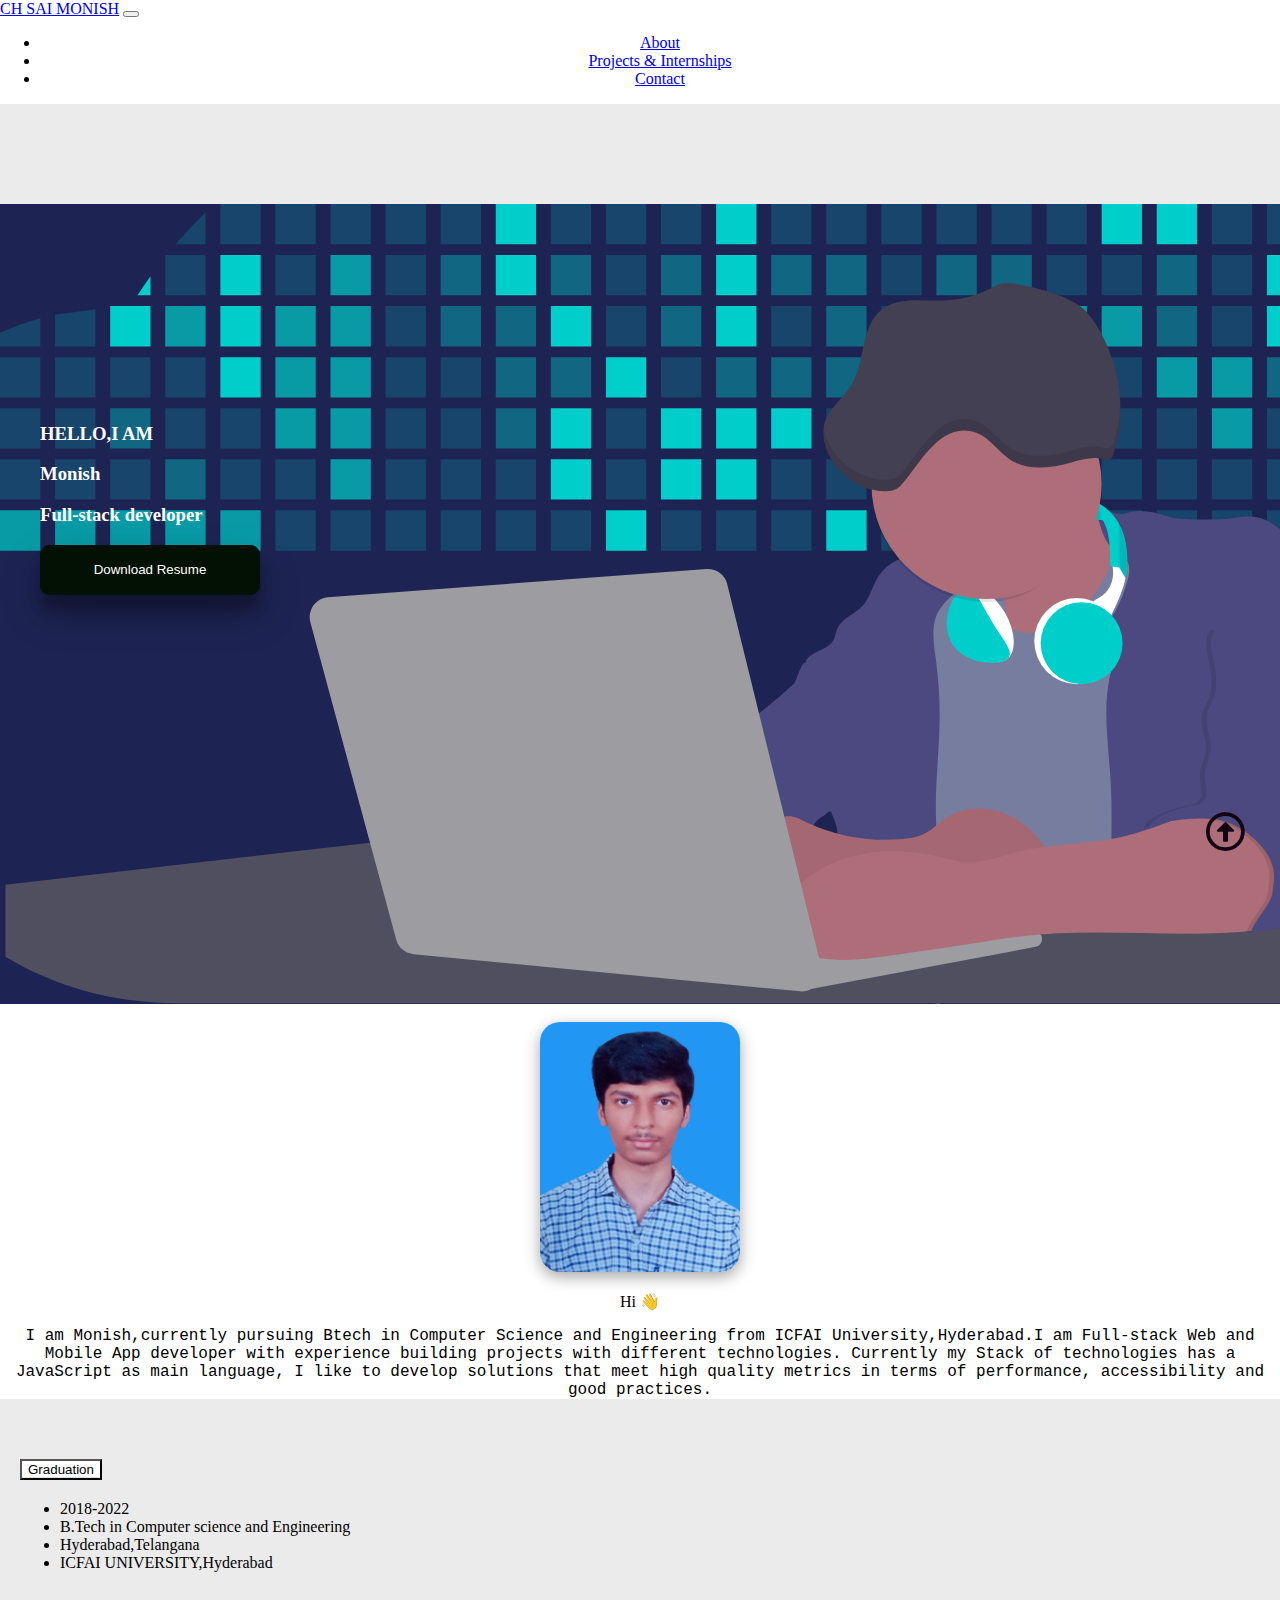
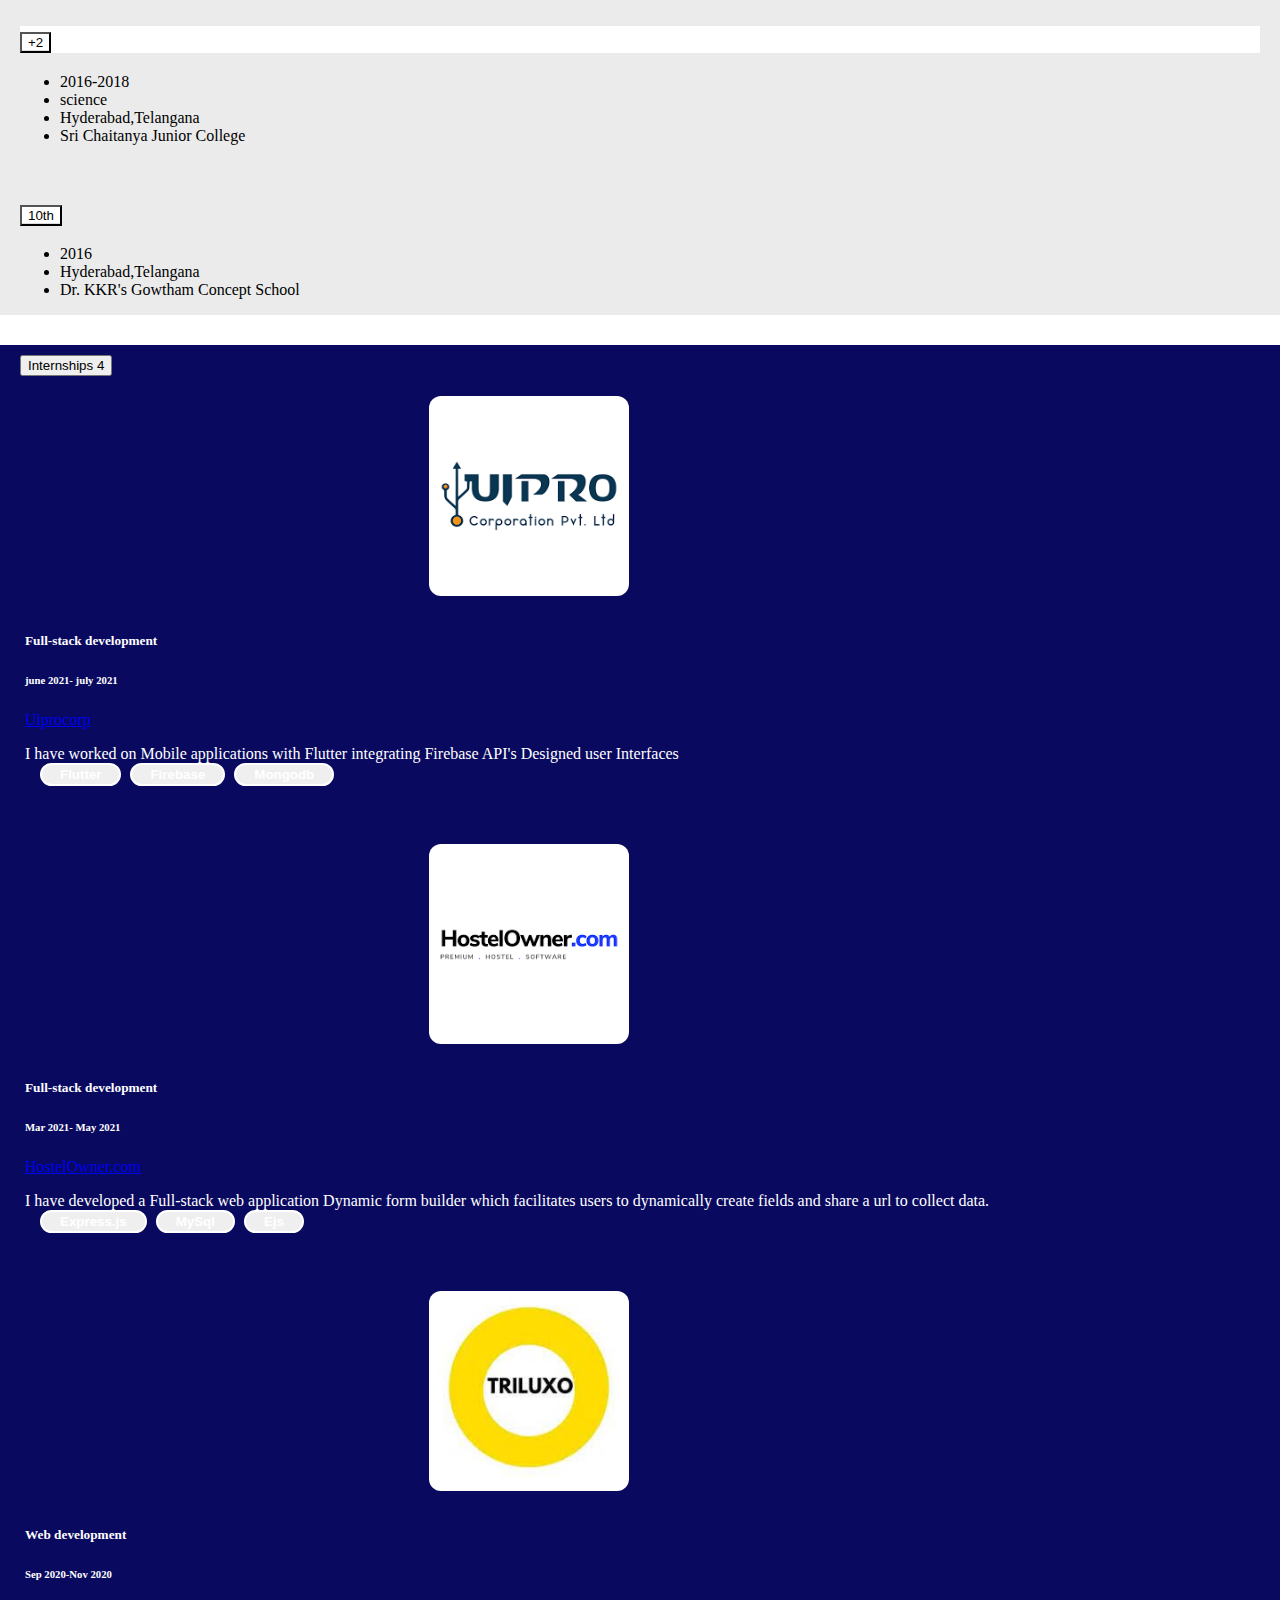
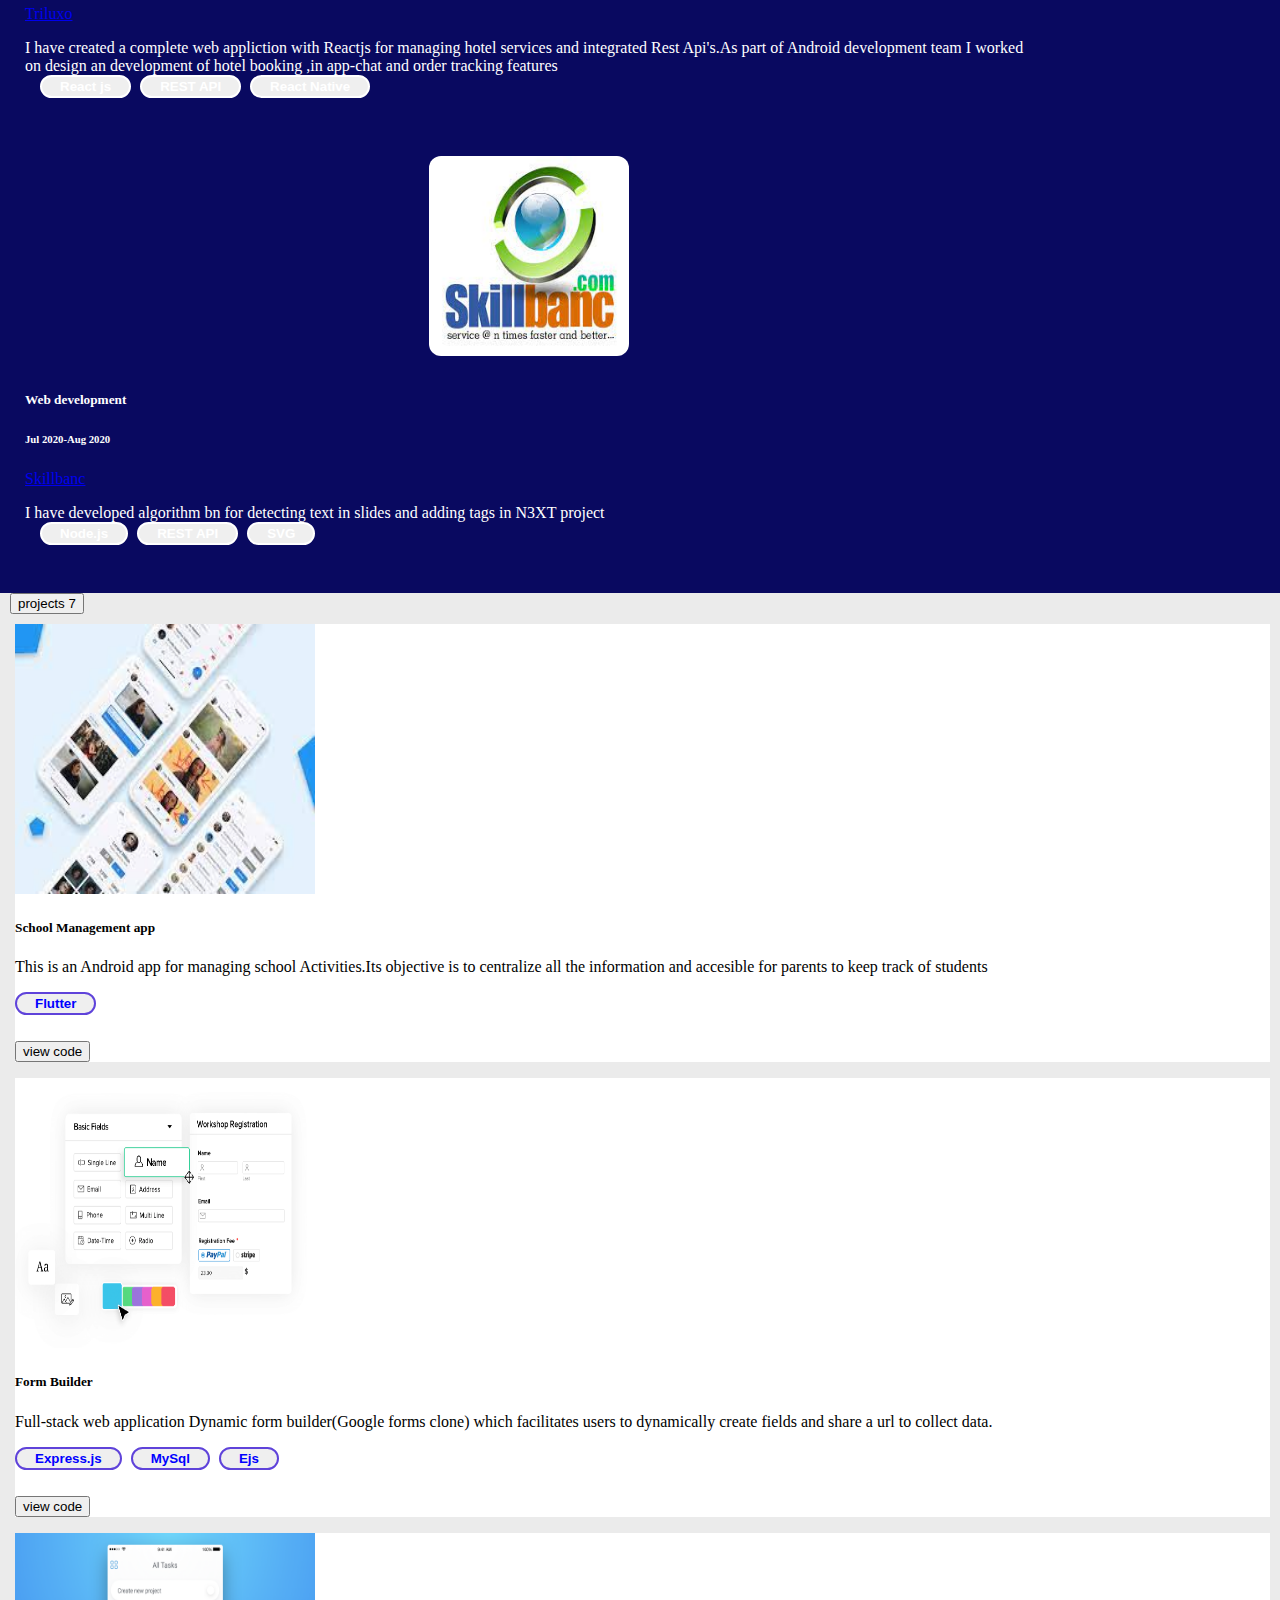
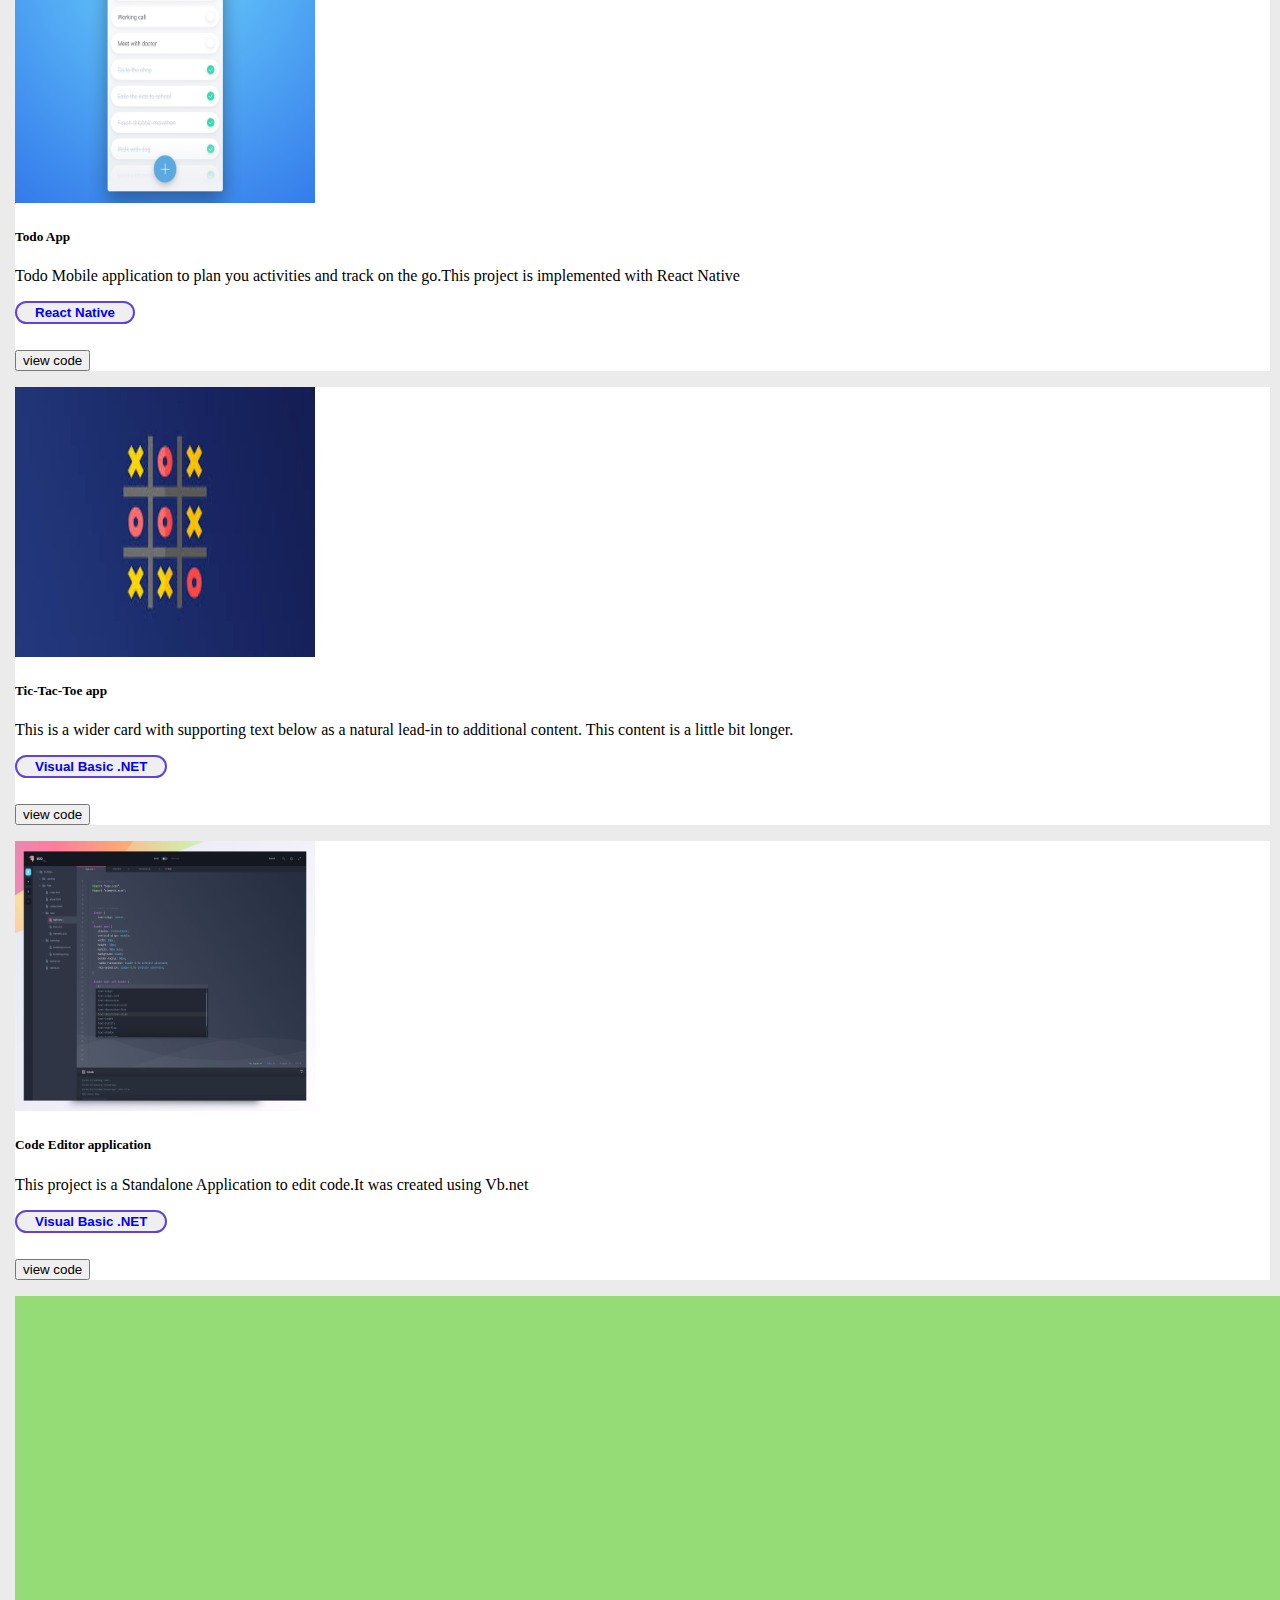
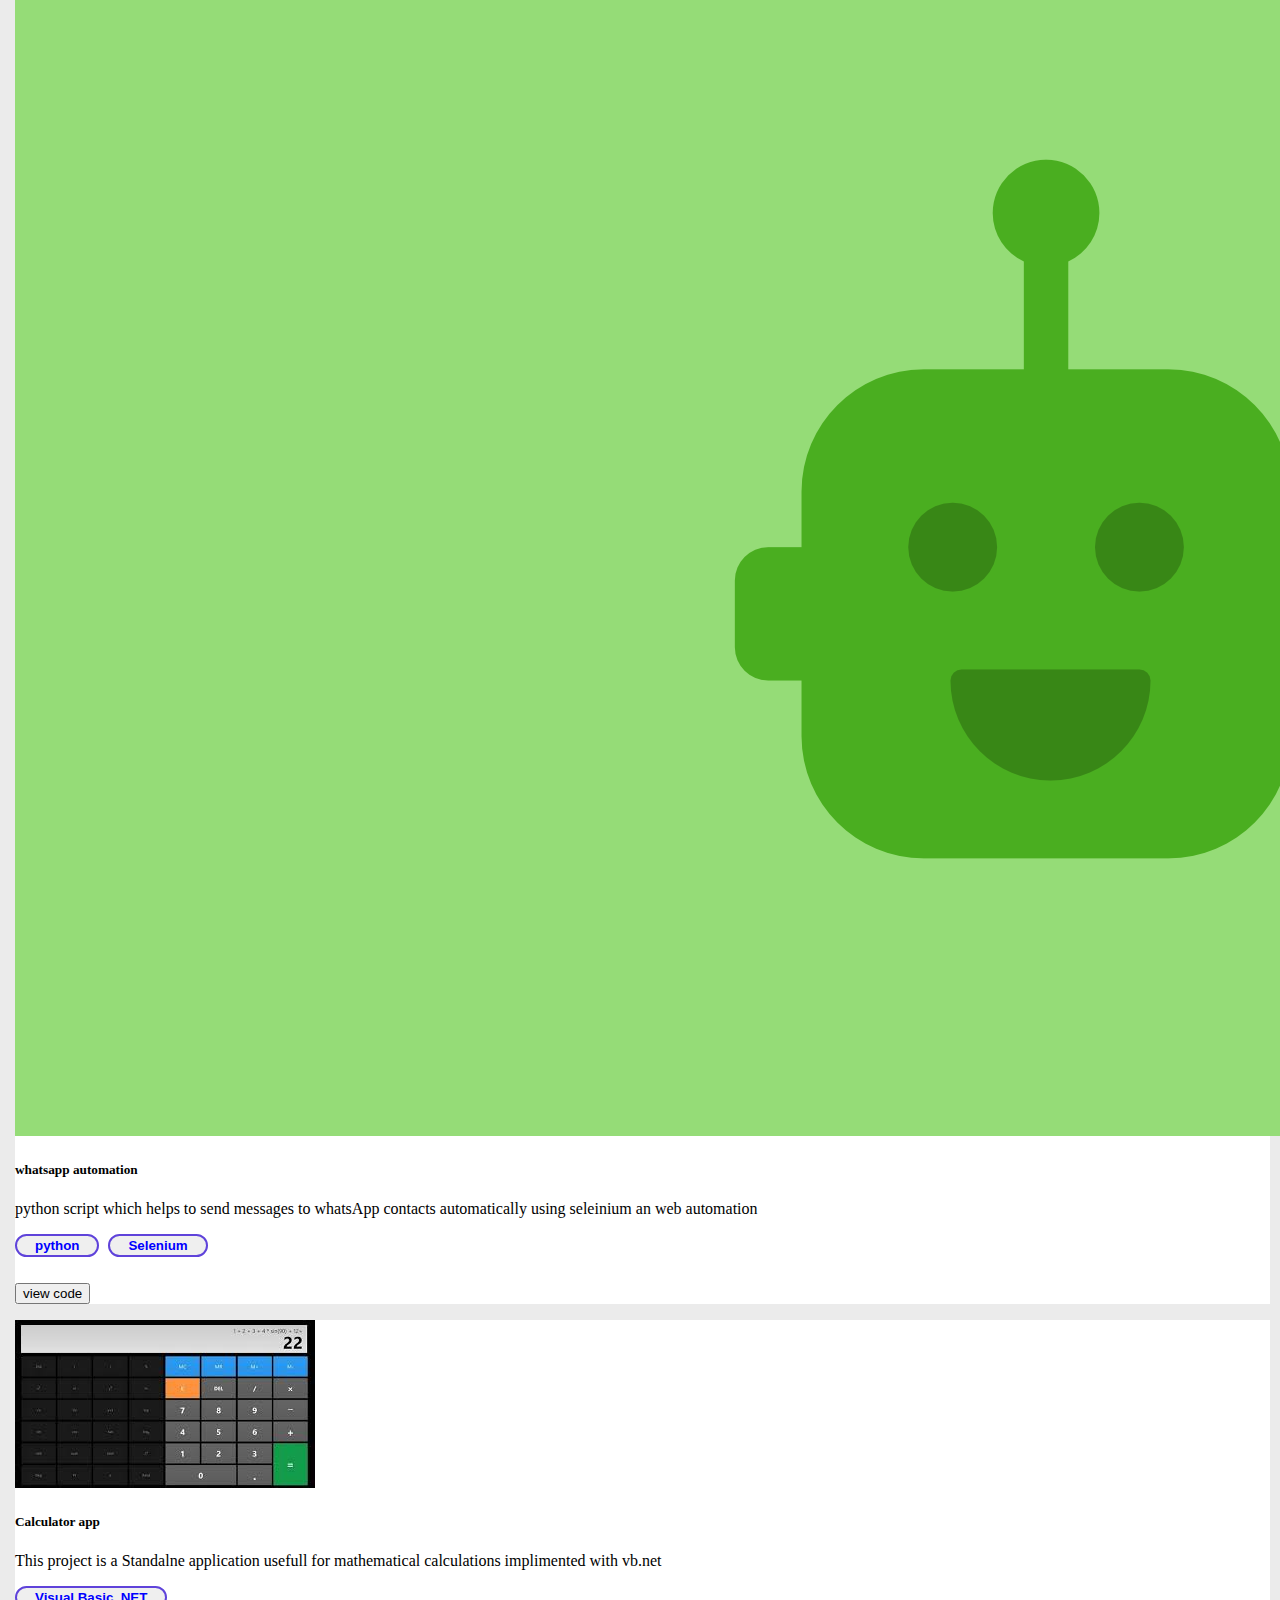
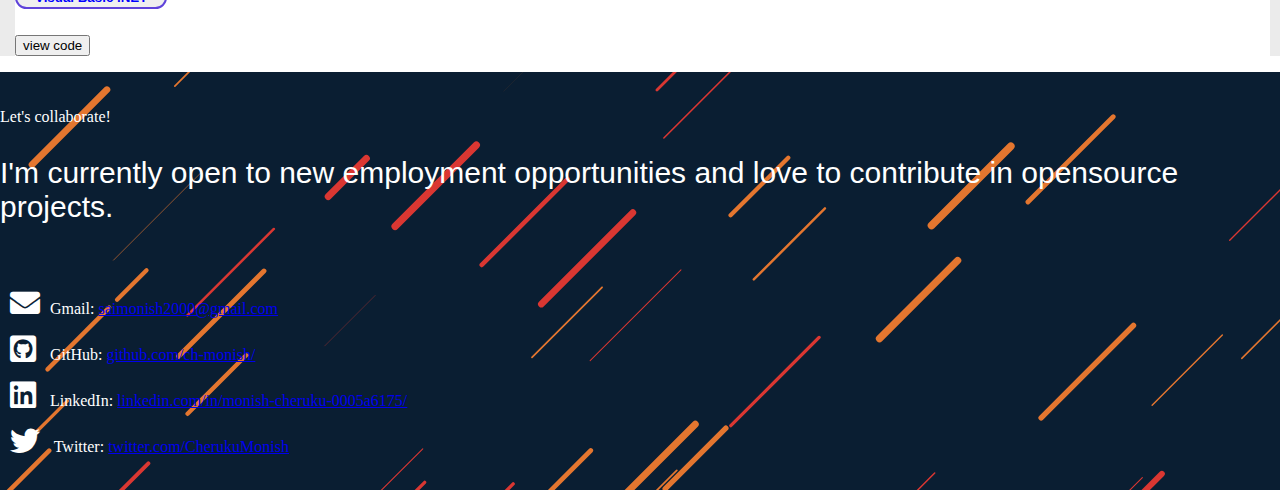
<file: index.html>
<!doctype html>
<html lang="en">
  <head>
    <!-- Required meta tags -->
    <meta charset="utf-8">
    <meta name="viewport" content="width=device-width, initial-scale=1, shrink-to-fit=no">
    <!-- Bootstrap CSS -->
    <!-- <link rel="stylesheet" href="https://cdn.jsdelivr.net/npm/bootstrap@4.6.0/dist/css/bootstrap.min.css"
      integrity="sha384-B0vP5xmATw1+K9KRQjQERJvTumQW0nPEzvF6L/Z6nronJ3oUOFUFpCjEUQouq2+l" crossorigin="anonymous"> -->
    <link href="https://cdn.jsdelivr.net/npm/bootstrap@5.0.2/dist/css/bootstrap.min.css" rel="stylesheet" integrity="sha384-EVSTQN3/azprG1Anm3QDgpJLIm9Nao0Yz1ztcQTwFspd3yD65VohhpuuCOmLASjC" crossorigin="anonymous">
    <link rel="stylesheet" href="https://cdnjs.cloudflare.com/ajax/libs/font-awesome/4.7.0/css/font-awesome.min.css">
    <link rel="stylesheet" href="https://pro.fontawesome.com/releases/v5.10.0/css/all.css">
    <link rel="stylesheet" href="style.css">
    <script src="https://code.jquery.com/jquery-3.3.1.slim.min.js"></script>
    <title>Monish's portfolio</title>
  </head>
  <body>
    <script src="https://code.jquery.com/jquery-3.5.1.slim.min.js"
      integrity="sha384-DfXdz2htPH0lsSSs5nCTpuj/zy4C+OGpamoFVy38MVBnE+IbbVYUew+OrCXaRkfj"
      crossorigin="anonymous"></script>
    <!-- <script src="https://cdn.jsdelivr.net/npm/bootstrap@4.6.0/dist/js/bootstrap.bundle.min.js"
      integrity="sha384-Piv4xVNRyMGpqkS2by6br4gNJ7DXjqk09RmUpJ8jgGtD7zP9yug3goQfGII0yAns"
      crossorigin="anonymous"></script> -->
    <script src="https://cdn.jsdelivr.net/npm/bootstrap@5.0.2/dist/js/bootstrap.bundle.min.js" integrity="sha384-MrcW6ZMFYlzcLA8Nl+NtUVF0sA7MsXsP1UyJoMp4YLEuNSfAP+JcXn/tWtIaxVXM" crossorigin="anonymous"></script>
    <!-- <nav class="navbar navbar-expand-lg navbar-dark  fixed-top navigationbarstyle"> -->
    <nav class="navbar navbar-expand-lg navbar-dark bg-dark fixed-top">
      <!-- <nav class="navba-nav ml navbar-light bg-light"> -->
      <!-- <a class="navbar-brand" href="#">Navbar</a> -->
      <div class="avatarcontainer">
        <!-- <img src="./assets/monishimage.jpg" alt="Avatar" class="avatar"> -->
        <!-- <img src=".." alt="" class="avatar"> -->
      </div>
      <a class="navbar-brand" href="#">CH SAI MONISH</a>
      <button class="navbar-toggler sm -2" type="button" data-bs-toggle="collapse" data-bs-target="#navbarNav"
        aria-controls="navbarNav" aria-expanded="false" aria-label="Toggle navigation">
      <span class="navbar-toggler-icon"></span>
      </button>
      <div class="collapse navbar-collapse" id="navbarNav">
        <ul class="navbar-nav ms-auto mb-2 mb-lg-0">
          <li class="nav-item">
            <a class="nav-link" href="#about">About</a>
          </li>
          <li class="nav-item">
            <a class="nav-link" href="#projects">Projects & Internships</a>
          </li>
          <li class="nav-item">
            <a class="nav-link" href="#contact">Contact</a>
          </li>
        </ul>
      </div>
    </nav>
    <section class="section1" id="about">
      <div class="about">
        <div class="row-12" style="position: relative;">
          <div class="col bannar" style="position: relative;">
            <!-- <div > -->
            <!-- style="background-image: url('./assets/homeimage.jpeg');background-repeat: no-repeat;height: 400px; background-size: 100% 100%;"
              > -->
            <div class="row-4" style="padding-left: 40px;">
              <h3>
                HELLO,I AM
              </h3>
              <h3 class="row">
                Monish
              </h3>
              <h3 class="row" >
                Full-stack developer
              </h3>
              <!-- <button type="button" class="btn btn-outline-dark">Ddownload Resume</button> -->
              <a href="./assets/MonishResume2021.pdf" style="text-decoration: none;color:white" download="./assets/MonishResume2021.pdf"><button class="glow-on-hover" type="button" >Download Resume</a></button>
            </div>
          </div>
          <!-- <div class="custom-shape-divider-bottom-1630509461">
            <svg data-name="Layer 1" xmlns="http://www.w3.org/2000/svg" viewBox="0 0 1200 120" preserveAspectRatio="none">
                <path d="M649.97 0L550.03 0 599.91 54.12 649.97 0z" class="shape-fill"></path>
            </svg>
            </div> -->
          <div class="row-12" style=
            "text-align: center;background-color:rgb(255, 255, 255);">
            <div class="" style="">
              <br>
              <div class="row g-0">
                <div class="imagewrapper col-md-4" style="">
                  <img src="./assets/monishimage.jpeg" width="200px" height="250px"
                    style="border-radius:20px; position:relative;
                    box-shadow: rgba(0, 0, 0, 0.35) 0px 5px 15px;
                    "
                    ></img>
                </div>
                <div class="col-md-8">
                  <div class="card-body">
                    <p class="text-muted">Hi 👋</p>
                    <p class="card-text text-muted herotitle" style='font-family: "Lucida Console", "Courier New", monospace;'>  I am Monish,currently pursuing Btech in Computer Science and Engineering
                      from ICFAI University,Hyderabad.I am Full-stack Web and Mobile App developer with experience building projects with different technologies.
                      Currently my Stack of technologies has a JavaScript as main language, 
                      I like to develop solutions that meet high quality metrics in terms of performance,
                      accessibility and good practices.
                    </p>
                  </div>
                  <!-- <div class="col-md-2"></div> -->
                </div>
              </div>
            </div>
          </div>
          <br>
          <div class="col" style="padding-left: 20px;padding-right: 20px;">
            <div class="accordion accordion-flush" id="accordionExample">
              <div class="accordion-item" >
                <h2 class="accordion-header"  id="panelsStayOpen-headingOne">
                  <button class="accordion-button" type="button" data-bs-toggle="collapse" data-bs-target="#panelsStayOpen-collapseOne" aria-expanded="false" aria-controls="panelsStayOpen-collapseOne">
                  Graduation
                  </button>
                </h2>
                <div id="panelsStayOpen-collapseOne" class="accordion-collapse collapse show" aria-labelledby="panelsStayOpen-headingOne">
                  <div class="accordion-body">
                    <ul>
                      <li>2018-2022</li>
                      <li>B.Tech in Computer science and Engineering</li>
                      <li>Hyderabad,Telangana</li>
                      <li>ICFAI UNIVERSITY,Hyderabad</li>
                    </ul>
                  </div>
                </div>
              </div>
              <br>
              <div class="accordion-item">
                <h2 class="accordion-header" style=" background-color: white;" id="panelsStayOpen-headingtwo">
                  <button class="accordion-button" type="button" data-bs-toggle="collapse" data-bs-target="#panelsStayOpen-collapsetwo" aria-expanded="true" aria-controls="panelsStayOpen-collapsetwo">
                  +2
                  </button>
                </h2>
                <div id="panelsStayOpen-collapsetwo" class="accordion-collapse collapse show" aria-labelledby="panelsStayOpen-headingtwo">
                  <div class="accordion-body">
                    <ul>
                      <li>2016-2018</li>
                      <li>science</li>
                      <li>Hyderabad,Telangana</li>
                      <li>Sri Chaitanya Junior College</li>
                    </ul>
                  </div>
                </div>
              </div>
              <br>
              <div class="accordion-item">
                <h2 class="accordion-header" id="panelsStayOpen-headingthree">
                  <button class="accordion-button" type="button" data-bs-toggle="collapse" data-bs-target="#panelsStayOpen-collapsethree" aria-expanded="true" aria-controls="panelsStayOpen-collapsethree">
                  10th
                  </button>
                </h2>
                <div id="panelsStayOpen-collapsethree" class="accordion-collapse collapse show" aria-labelledby="panelsStayOpen-headingthree">
                  <div class="accordion-body">
                    <ul>
                      <li>2016</li>
                      <li>Hyderabad,Telangana</li>
                      <li>Dr. KKR's Gowtham Concept School</li>
                    </ul>
                  </div>
                </div>
              </div>
            </div>
          </div>
        </div>
      </div>
    </section>
    <section class="section2" id="projects">
      <div class="projects projectsbackground">
        <div class="row row-cols-1 row-cols-md-2 projectsbackground"></div>
        <button type="button" class="btn btn-primary" style="margin-left: 10px">
        Internships <span class="badge badge-light">4</span>
        </button>
        <br>
        <div class="cord " style="max-width: 80%;">
          <div class="row g-0">
            <div class="imagewrapper col-md-4">
              <img src="./assets/company_uipro.png" class="w-60 h-60 rounded-start companylogo" style="padding-top: 10px;padding-left: 10px;padding-bottom: 10px;padding-right: 10px;" alt="...">
            </div>
            <div class="col-md-8">
              <div class="card-body">
                <h5 class="card-title">Full-stack development</h5>
                <h6>june 2021- july 2021</h6>
                <p class="card-text text-muted"><a href="https://uiprocorp.com/" target="_blank">Uiprocorp</a></p>
                <label class="card-text">I have worked  on Mobile applications  with Flutter integrating Firebase API's Designed user Interfaces </label>
                <br>
              </div>
              <div class="row"style="">
                <!-- <div class="col"style=""> -->
                <div class="col" style=" margin-left:15px;">
                  <button type="button" class="btn btn-outline-primary disabled btn-sm tag" style="color:white"><strong>Flutter</strong></button>
                  <button type="button" class="btn btn-outline-primary disabled btn-sm tag" style="color:white"><strong>Firebase</strong></button>
                  <button type="button" class="btn btn-outline-primary disabled btn-sm tag" style="color:white"><strong>Mongodb  </strong></button>
                </div>
              </div>
              <!-- <div class="col-md-2"></div> -->
            </div>
          </div>
        </div>
        <br>
        <div class="cord " style="max-width: 80%;">
          <div class="row g-0">
            <div class="imagewrapper col-md-4">
              <img src="./assets/company_hostelowner.jpg" class="w-60 h-60 rounded-start companylogo" style="padding-top: 10px;padding-left: 10px;padding-bottom: 10px;padding-right: 10px;" alt="...">
            </div>
            <div class="col-md-8">
              <div class="card-body">
                <h5 class="card-title">Full-stack development</h5>
                <h6>Mar 2021- May 2021</h6>
                <p class="card-text text-muted"><a href="https://www.hostelowner.com/" target="_blank">HostelOwner.com</a></p>
                <label class="card-text">I have developed a Full-stack web application Dynamic form builder which facilitates users to dynamically create fields and share a url to collect data. </label>
                <br>
              </div>
              <div class="row"style="">
                <!-- <div class="col"style=""> -->
                <div class="col" style=" margin-left:15px;">
                  <button type="button" class="btn btn-outline-primary disabled btn-sm tag" style="color:white"><strong>Express.js</strong></button>
                  <button type="button" class="btn btn-outline-primary disabled btn-sm tag" style="color:white"><strong>MySql</strong></button>
                  <button type="button" class="btn btn-outline-primary disabled btn-sm tag" style="color:white"><strong>Ejs   </strong></button>
                </div>
              </div>
              <!-- <div class="col-md-2"></div> -->
            </div>
          </div>
        </div>
        <br>
        <div class="cord " style="max-width: 80%;">
          <div class="row g-0">
            <div class="imagewrapper col-md-4">
              <img src="./assets/company_triluxo.jpeg" class="w-60 h-60 rounded-start companylogo" style="padding-top: 10px;padding-left: 10px;padding-bottom: 10px;padding-right: 10px;" alt="...">
            </div>
            <div class="col-md-8">
              <div class="card-body">
                <h5 class="card-title">Web development</h5>
                <h6>Sep 2020-Nov 2020</h6>
                <p class="card-text text-muted"><a href="https://apkdownload.com/Triluxo/com.triluxo.html" target="_blank">Triluxo</a></p>
                <label class="card-text">I have created a complete web appliction with Reactjs for managing hotel services and integrated Rest Api's.As part of Android development team I worked on design an development of hotel booking ,in app-chat and order tracking features </label>
              </div>
              <!-- <div class="col-md-2"></div> -->
              <div class="row"style="">
                <!-- <div class="col"style=""> -->
                <div class="col" style=" margin-left:15px;">
                  <button type="button" class="btn btn-outline-primary disabled btn-sm tag" style="color:white"><strong>React js</strong></button>
                  <button type="button" class="btn btn-outline-primary disabled btn-sm tag" style="color:white"><strong>REST API</strong></button>
                  <button type="button" class="btn btn-outline-primary disabled btn-sm tag" style="color:white"><strong>React Native</strong></button>
                </div>
              </div>
            </div>
          </div>
        </div>
        <br>
        <div class="cord " style="max-width: 80%;">
          <div class="row g-0">
            <div class="imagewrapper col-md-4">
              <img src="./assets/company_skillbanc.jpeg" class="w-60 h-60 rounded-start companylogo" style="padding-top: 10px;padding-left: 10px;padding-bottom: 10px;padding-right: 10px;" alt="...">
            </div>
            <div class="col-md-8">
              <div class="card-body">
                <h5 class="card-title">Web development</h5>
                <h6>Jul 2020-Aug 2020</h6>
                <p class="card-text text-muted"><a href="https://skillbanc.com/Home" target="_blank">Skillbanc</a></p>
                <label class="card-text">I have developed algorithm bn for detecting text in slides and adding tags in N3XT project </label>
              </div>
              <!-- <div class="col-md-2"></div> -->
              <div class="row"style="">
                <!-- <div class="col"style=""> -->
                <div class="col" style=" margin-left:15px;">
                  <button type="button" class="btn btn-outline-primary disabled btn-sm tag" style="color:white"><strong>Node.js</strong></button>
                  <button type="button" class="btn btn-outline-primary disabled btn-sm tag" style="color:white"><strong>REST API</strong></button>                     
                  <button type="button" class="btn btn-outline-primary disabled btn-sm tag" style="color:white"><strong>SVG</strong></button>
                </div>
              </div>
              <br>
            </div>
          </div>
        </div>
    </section>
    <section class="section4" style="background-color: rgb(235, 235, 235);" id="internships">
    <button type="button" class="btn btn-primary" style="margin-left: 10px;">
    projects <span class="badge badge-light">7</span>
    </button>
    <br>
    <div class="card-group row row-cols-1 row-cols-sm-2 row-cols-md-4 ">
    <div class="col-md-4 col-lg-4 projectcard">
    <div class="card">
    <img src="./assets/projects_flutterapp.jpeg" class="card-img-top"width="300px" height="270px"   alt="...">
    <div class="card-body">
    <h5 class="card-title">School Management app</h5>
    <p class="card-text">This is an Android app for managing school Activities.Its objective is to centralize all the information and accesible for parents to keep track of students</p>
    <div class="col" style="">
    <button type="button" class="btn btn-outline-primary disabled btn-sm projecttag" style="color:blue"><strong>Flutter</strong></button>
    </div>
    <p class="card-text"><small class="text-muted"><button class="btn btn-primary" onclick="window.open('https://github.com/ch-monish/schoolapp')">view code</button></small></p>
    </div>
    </div>
    </div>
    <div class="col-md-4 col-lg-4 projectcard">
    <div class="card">
    <img src="./assets/projects_formbuilder.png" class="card-img-top"width="300px" height="270px"  alt="...">
    <div class="card-body">
    <h5 class="card-title">Form Builder</h5>
    <p class="card-text">Full-stack web application Dynamic form builder(Google forms clone) which facilitates users to dynamically create fields and share a url to collect data.</p>
    <div class="col" style="">
    <button type="button" class="btn btn-outline-primary disabled btn-sm projecttag" style="color:blue;"><strong>Express.js</strong></button>
    <button type="button" class="btn btn-outline-primary disabled btn-sm projecttag" style="color:blue"><strong>MySql</strong></button>
    <button type="button" class="btn btn-outline-primary disabled btn-sm projecttag" style="color:blue"><strong>Ejs   </strong></button>
    </div>
    <p class="card-text"><small class="text-muted"><button class="btn btn-primary"onclick="window.open('https://github.com/ch-monish/FormBuilder')">view code</button></small></p>
    </div>
    </div>
    </div>
    <div class="col-md-4 col-lg-4 projectcard">
    <div class="card">
    <img src="./assets/projects_todo.png" class="card-img-top"width="300px" height="270px"  alt="...">
    <div class="card-body">
    <h5 class="card-title">Todo App</h5>
    <p class="card-text">Todo Mobile application to plan you activities and track on the go.This project is implemented with React Native</p>
    <div class="col" style="">
    <button type="button" class="btn btn-outline-primary disabled btn-sm projecttag" style="color:blue"><strong>React Native</strong></button>                                            
    </div>
    <p class="card-text"><small class="text-muted"><button class="btn btn-primary"onclick="window.open('https://github.com/ch-monish/todo-list-app')">view code</button></small></p>
    </div>
    </div>
    </div>
    <div class="col-md-4 col-lg-4 projectcard">
    <div class="card ">
    <img src="./assets/projects_tiktactoe.jpeg" class="card-img-top"width="300px" height="270px"  alt="...">
    <div class="card-body">
    <h5 class="card-title">Tic-Tac-Toe app</h5>
    <p class="card-text">This is a wider card with supporting text below as a natural lead-in to additional content. This content is a little bit longer.</p>
    <div class="col" style="">
    <button type="button" class="btn btn-outline-primary disabled btn-sm projecttag" style="color:blue"><strong>Visual Basic .NET</strong></button>                                                
    </div>
    <p class="card-text"><small class="text-muted"><button class="btn btn-primary"onclick="window.open('https://github.com/ch-monish/tic-tac-toe')">view code</button></small></p>
    </div>
    </div>
    </div>
    <div class="col-md-4 col-lg-4 projectcard">
    <div class="card ">
    <img src="./assets/projects_notepadapp.jpg" class="card-img-top"width="300px" height="270px"  alt="...">
    <div class="card-body">
    <h5 class="card-title">Code Editor application</h5>
    <p class="card-text">This project is a Standalone Application to edit code.It was created using Vb.net</p>
    <div class="col" style="">
    <button type="button" class="btn btn-outline-primary disabled btn-sm projecttag" style="color:blue"><strong>Visual Basic .NET</strong></button>                                                
    </div>
    <p class="card-text"><small class="text-muted"><button class="btn btn-primary"onclick="window.open('https://github.com/ch-monish/notepad-application')">view code</button></small></p>
    </div>
    </div>
    </div>
    <div class="col-md-4 col-lg-4 projectcard">
    <div class="card ">
    <img src="./assets/projects_whatsappbot.png" class="card-img-top" alt="...">
    <div class="card-body">
    <h5 class="card-title">whatsapp automation</h5>
    <p class="card-text">python script which helps to send messages to whatsApp contacts automatically using seleinium an web automation </p>
    <div class="col" style="">
    <button type="button" class="btn btn-outline-primary disabled btn-sm projecttag" style="color:blue"><strong>python</strong></button>                                                
    <button type="button" class="btn btn-outline-primary disabled btn-sm projecttag" style="color:blue"><strong>Selenium</strong></button>  
    </div>
    <p class="card-text"><small class="text-muted"><button class="btn btn-primary"onclick="window.open('https://github.com/ch-monish/whatsapp-automation-multisender')">view code</button></small></p>
    </div>
    </div>
    </div>
    <div class="col-md-4 col-lg-4 projectcard">
    <div class="card ">
    <img src="./assets/projects_calc.jpeg" class="card-img-top" alt="...">
    <div class="card-body">
    <h5 class="card-title">Calculator app </h5>
    <p class="card-text">This project is a Standalne application usefull for mathematical calculations implimented with vb.net</p>
    <div class="col" style="">
    <button type="button" class="btn btn-outline-primary disabled btn-sm projecttag" style="color:blue"><strong>Visual Basic .NET</strong></button>                                                
    </div>
    <p class="card-text"><small class="text-muted"><button class="btn btn-primary"onclick="window.open('https://github.com/ch-monish/simple-calculator')">view code</button></small></p>
    </div>
    </div>
    </div>
    </div>
    </div>
    </section>
    <div class="contactinfobackground">
      <section class="section3" id="contact">
        <div class="col-11 col-lg-6 " >
          <!-- <div class="footerbackground">asdfg</div> -->
          <br>
          <div class="row" style="margin-left :10px;">
            <!-- <h3 className="contact_me">Let's Stay Connected!</h3> -->
          </div>
          <br>
          <div class="row"  style="">
            Let's collaborate!  
            <p class="contact_content" style="font-size: 30px;font-family:'Franklin Gothic Medium', 'Arial Narrow', Arial, sans-serif;">
              I'm currently open to new employment opportunities and love to contribute in opensource projects. <br />
              <br>
            </p>
          </div>
          <div className="contact_areas" style="margin-left :10px;">
            <p><i class="fas fa-envelope" style="font-size: 30px; margin-right: 10px;"></i>Gmail: <a className="contact_link" href="mailto:saimonish2000@gmail.com" target="_blank" rel="noopener noreferrer">saimonish2000@gmail.com</a></p>
            <p><i class="fab fa-github-square"style="font-size: 30px; margin-right: 10px;"></i> GitHub: <a className="contact_link" href="https://github.com/ch-monish/" target="_blank" rel="noopener noreferrer">github.com/ch-monish/</a></p>
            <p><i class="fab fa-linkedin"style="font-size: 30px; margin-right: 10px;"></i> LinkedIn: <a className="contact_link" href="https://linkedin.com/in/monish-cheruku-0005a6175/" target="_blank" rel="noopener noreferrer">linkedin.com/in/monish-cheruku-0005a6175/</a></p>
            <p><i class="fab fa-twitter"style="font-size: 30px; margin-right: 10px;"></i> Twitter: <a className="contact_link" href="https://twitter.com/CherukuMonish" target="_blank" rel="noopener noreferrer">twitter.com/CherukuMonish</a></p>
          </div>
          <br>
        </div>
    </div>
    <a class="gototop" href="#about"><i class="far fa-arrow-alt-circle-up"></i></a>
    </section>
  </body>
</html>
<!-- style="height:200px; width: 140px; padding-top: 10px;" -->
</file>
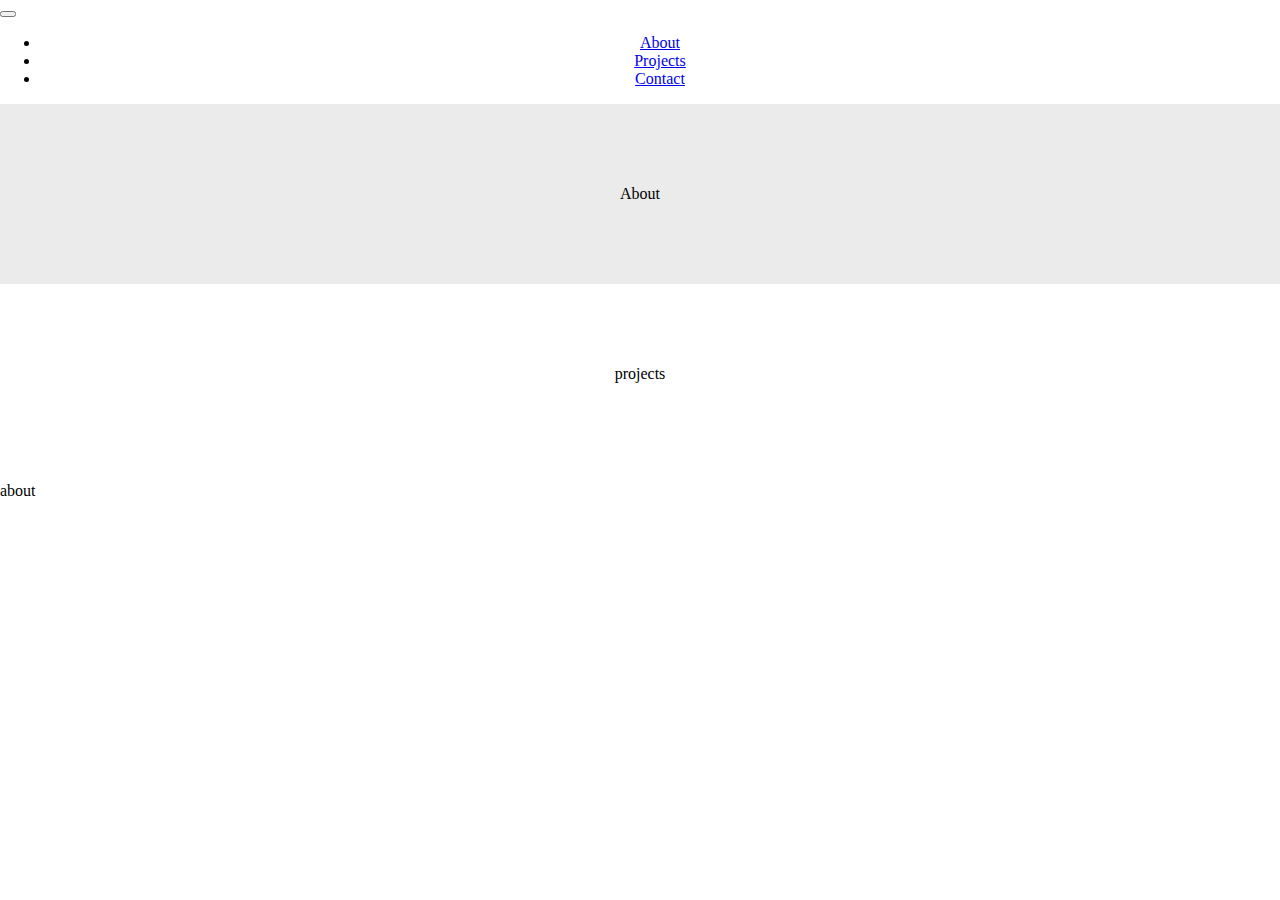
<file: backup.html>
<!doctype html>
<html lang="en">

<head>
    <!-- Required meta tags -->
    <meta charset="utf-8">
    <meta name="viewport" content="width=device-width, initial-scale=1, shrink-to-fit=no">

    <!-- Bootstrap CSS -->
    <link rel="stylesheet" href="https://cdn.jsdelivr.net/npm/bootstrap@4.6.0/dist/css/bootstrap.min.css"
        integrity="sha384-B0vP5xmATw1+K9KRQjQERJvTumQW0nPEzvF6L/Z6nronJ3oUOFUFpCjEUQouq2+l" crossorigin="anonymous">
    <link rel="stylesheet" href="style.css">
    <title>Hello, world!</title>
</head>

<body>


    <script src="https://code.jquery.com/jquery-3.5.1.slim.min.js"
        integrity="sha384-DfXdz2htPH0lsSSs5nCTpuj/zy4C+OGpamoFVy38MVBnE+IbbVYUew+OrCXaRkfj"
        crossorigin="anonymous"></script>
    <script src="https://cdn.jsdelivr.net/npm/bootstrap@4.6.0/dist/js/bootstrap.bundle.min.js"
        integrity="sha384-Piv4xVNRyMGpqkS2by6br4gNJ7DXjqk09RmUpJ8jgGtD7zP9yug3goQfGII0yAns"
        crossorigin="anonymous"></script>



    <!-- <nav class="navbar navbar-expand navbar-dark bg-dark">
        <a href="#" class="navbar-brand">Monish</a>
        <button class="navbar-toggler" data-toggle="collapse" data-target="#navbarMenu">
            <span class="navbar-toggler-icon"></span>
        </button>
        <div class="collapse navbar-collapse" id="navbarMenu">
            <ul class="navbar-nav ml-auto">
                <li class="nav-item">
                    <a class="nav-link" href="#about">About</a>
                </li>
                <li class="nav-item">
                    <a class="nav-link" href="#projects">Projects</a>
                </li>
                <li class="nav-item">
                    <a class="nav-link" href="#contact">Contact</a>
                </li>
            </ul>
        </div>
    </nav> -->






    <nav class="navbar navbar-expand-sm navbar-dark bg-dark fixed-top">
        <!-- <nav class="navba-nav ml navbar-light bg-light"> -->
        <!-- <a class="navbar-brand" href="#">Navbar</a> -->
        <a class="navbar-brand" href="#"></a>
        <button class="navbar-toggler sm -2" type="button" data-toggle="active" data-target="#navbarNav"
            aria-controls="navbarNav" aria-expanded="false" aria-label="Toggle navigation">
            <span class="navbar-toggler-icon"></span>
        </button>
        <div class="collapse navbar-collapse" id="navbarNav">
            <!-- <ul class="navbar-nav ml-auto"> -->
            <ul class="navbar-nav ml-auto">
                <li class="nav-item">
                    <a class="nav-link" href="#section1">About</a>
                </li>
                <li class="nav-item">
                    <a class="nav-link" href="#section2">Projects</a>
                </li>
                <li class="nav-item">
                    <a class="nav-link" href="#section3">Contact</a>
                </li>

            </ul>
        </div>
    </nav>
    <section class="section1" id="section1">About

    </section>
    <section class="section2" id="section2">projects</section>
    <section class="section3" id="section3">contact</section>

    <!-- <div class="section1"></div> -->

    <div class="footer">about</div>
</body>

</html>
</file>
<file: style.css>
html,
body {
	margin: 0;
	padding: 0;
	/* font-family: 'Fara sans'; */
	scroll-behavior: smooth;
	overscroll-behavior: initial;
	overflow-x: hidden;
}

.nav {
	align-items: center;
	align-content: center;
}

.navigationbarstyle {
	background-color: rgba(15, 8, 17, 0.76);
	backdrop-filter: blur(3px);
}

.avatar {
	/* font-size: 40px; */
	box-sizing: 30px;
	width: 50px;
	height: 50px;
	border-radius: 50%;
	padding: 5px;
}

.avatar:hover {
	height: 200px;
	width: 200px;
}

.nav-item {
	font-weight: 500;
	text-align: center;
}

.nav-link:hover,
.nav-link:active {
	background-color: rgba(222, 228, 231, 0.267);
	border-radius: 16px;
	transition: 1000ms;
}

.image {
	box-sizing: 100px;
	width: 80px;
	height: 80px;
	padding: 5px;
	border-radius: 18px;
}


/*curve for section1*/

.custom-shape-divider-bottom-1630505302 {
	position: absolute;
	bottom: 0;
	left: 0;
	width: 100%;
	overflow: hidden;
	line-height: 0;
	transform: rotate(180deg);
	/* z-index:4; */
}

.custom-shape-divider-bottom-1630505302 svg {
	position: relative;
	display: block;
	width: calc(139% + 1.3px);
	height: 79px;
}

.custom-shape-divider-bottom-1630505302 .shape-fill {
	fill: #FFFFFF;
}


/* end curve css for section1*/

.section1 {
	/* height:30vh; */
	min-height: 20vh;
	display: flex;
	justify-content: center;
	align-items: center;
	position: relative;
	scroll-behavior: smooth;
	/* background-color: rgba(57, 29, 65); */
	/* background-image: url("https://images.pexels.com/photos/1509534/pexels-photo-1509534.jpeg?auto=compress&cs=tinysrgb&dpr=1&w=500"); */
	/* background-image: url("https://images.pexels.com/photos/1089438/pexels-photo-1089438.jpeg?auto=compress&cs=tinysrgb&dpr=1&w=500"); */
	/* background-color: rgba(88, 132, 173, 0.267); */
	background-color: rgb(235, 235, 235);
	background-repeat: no-repeat;
	background-size: cover;
}

.section2 {
	min-height: 20vh;
	max-height: max-content;
	display: flex;
	justify-content: center;
	align-items: center;
	position: relative;
	scroll-behavior: smooth;
	/* background-color: rgba(208, 205, 214, 0.267); */
	background-color: rgb(255, 255, 255);
	/* background-image: url("./assets/background1.jpg");
    opacity: 10%; */
}

.contactinfobackground {
	position: relative;
}

.contactinfobackground {
	display: flex;
	justify-content: center;
	align-items: center;
	position: relative;
	background-image: url("./assets/contactinfobackground.svg");
	background-position: 10% 0;
	/* opacity: 0.6; */
	/* background-color: rgb(34, 231, 50); */
	background-repeat: no-repeat;
	background-size: cover;
}

.section3 {
	/* min-height: 15vh; */
	display: flex;
	justify-content: center;
	align-items: center;
	position: relative;
	scroll-behavior: smooth;
	/* background-color: rgba(69, 175, 224, 0.267); */
	/* background-color: rgba(149, 153, 153, 0.6); */
	height: min-content;
	/* padding-top: 200px; */
	color: white;
}

.section4 {
	background-color: #0C125F;
	background-image: url("data:image/svg+xml,%3Csvg xmlns='http://www.w3.org/2000/svg' width='100%25' height='100%25' viewBox='0 0 100 60'%3E%3Cg %3E%3Crect fill='%230C125F' width='11' height='11'/%3E%3Crect fill='%230f1360' x='10' width='11' height='11'/%3E%3Crect fill='%23121362' y='10' width='11' height='11'/%3E%3Crect fill='%23141463' x='20' width='11' height='11'/%3E%3Crect fill='%23171465' x='10' y='10' width='11' height='11'/%3E%3Crect fill='%23191566' y='20' width='11' height='11'/%3E%3Crect fill='%231b1567' x='30' width='11' height='11'/%3E%3Crect fill='%231e1669' x='20' y='10' width='11' height='11'/%3E%3Crect fill='%2320166a' x='10' y='20' width='11' height='11'/%3E%3Crect fill='%2322176c' y='30' width='11' height='11'/%3E%3Crect fill='%2324176d' x='40' width='11' height='11'/%3E%3Crect fill='%2326186e' x='30' y='10' width='11' height='11'/%3E%3Crect fill='%23281870' x='20' y='20' width='11' height='11'/%3E%3Crect fill='%232a1971' x='10' y='30' width='11' height='11'/%3E%3Crect fill='%232c1973' y='40' width='11' height='11'/%3E%3Crect fill='%232e1a74' x='50' width='11' height='11'/%3E%3Crect fill='%23301a75' x='40' y='10' width='11' height='11'/%3E%3Crect fill='%23321b77' x='30' y='20' width='11' height='11'/%3E%3Crect fill='%23341b78' x='20' y='30' width='11' height='11'/%3E%3Crect fill='%23361c79' x='10' y='40' width='11' height='11'/%3E%3Crect fill='%23381c7b' y='50' width='11' height='11'/%3E%3Crect fill='%233a1d7c' x='60' width='11' height='11'/%3E%3Crect fill='%233c1d7e' x='50' y='10' width='11' height='11'/%3E%3Crect fill='%233e1e7f' x='40' y='20' width='11' height='11'/%3E%3Crect fill='%23401e80' x='30' y='30' width='11' height='11'/%3E%3Crect fill='%23421f82' x='20' y='40' width='11' height='11'/%3E%3Crect fill='%23441f83' x='10' y='50' width='11' height='11'/%3E%3Crect fill='%23462084' x='70' width='11' height='11'/%3E%3Crect fill='%23482086' x='60' y='10' width='11' height='11'/%3E%3Crect fill='%234a2187' x='50' y='20' width='11' height='11'/%3E%3Crect fill='%234c2188' x='40' y='30' width='11' height='11'/%3E%3Crect fill='%234d228a' x='30' y='40' width='11' height='11'/%3E%3Crect fill='%234f228b' x='20' y='50' width='11' height='11'/%3E%3Crect fill='%2351238c' x='80' width='11' height='11'/%3E%3Crect fill='%2353238e' x='70' y='10' width='11' height='11'/%3E%3Crect fill='%2355248f' x='60' y='20' width='11' height='11'/%3E%3Crect fill='%23572490' x='50' y='30' width='11' height='11'/%3E%3Crect fill='%23592592' x='40' y='40' width='11' height='11'/%3E%3Crect fill='%235b2593' x='30' y='50' width='11' height='11'/%3E%3Crect fill='%235d2594' x='90' width='11' height='11'/%3E%3Crect fill='%235f2696' x='80' y='10' width='11' height='11'/%3E%3Crect fill='%23612697' x='70' y='20' width='11' height='11'/%3E%3Crect fill='%23632798' x='60' y='30' width='11' height='11'/%3E%3Crect fill='%2365279a' x='50' y='40' width='11' height='11'/%3E%3Crect fill='%2367289b' x='40' y='50' width='11' height='11'/%3E%3Crect fill='%2369289c' x='90' y='10' width='11' height='11'/%3E%3Crect fill='%236b299e' x='80' y='20' width='11' height='11'/%3E%3Crect fill='%236d299f' x='70' y='30' width='11' height='11'/%3E%3Crect fill='%236f29a0' x='60' y='40' width='11' height='11'/%3E%3Crect fill='%23712aa1' x='50' y='50' width='11' height='11'/%3E%3Crect fill='%23732aa3' x='90' y='20' width='11' height='11'/%3E%3Crect fill='%23752ba4' x='80' y='30' width='11' height='11'/%3E%3Crect fill='%23772ba5' x='70' y='40' width='11' height='11'/%3E%3Crect fill='%237a2ca7' x='60' y='50' width='11' height='11'/%3E%3Crect fill='%237c2ca8' x='90' y='30' width='11' height='11'/%3E%3Crect fill='%237e2ca9' x='80' y='40' width='11' height='11'/%3E%3Crect fill='%23802daa' x='70' y='50' width='11' height='11'/%3E%3Crect fill='%23822dac' x='90' y='40' width='11' height='11'/%3E%3Crect fill='%23842ead' x='80' y='50' width='11' height='11'/%3E%3Crect fill='%23862EAE' x='90' y='50' width='11' height='11'/%3E%3C/g%3E%3C/svg%3E");
	background-attachment: fixed;
	background-size: cover;
	background-attachment: fixed;
}

.bannar {
	height: 600px;
	background-image: url("./assets/banner.svg");
	/* video: url("./assets/Network.webm"); */
	background-color: rgb(29, 36, 83);
	background-repeat: no-repeat;
	background-size: cover;
	padding-top: 200px;
	color: white;
}

.projectsbackground {
	/* background-image: url("./assets/contactinfobackground.svg"); */
	/* background-image: url("./assets/projectsbackground.png"); */
	background-color: #090960;
	background-image: url("data:image/svg+xml,%3Csvg xmlns='http://www.w3.org/2000/svg' width='100%25' height='100%25' viewBox='0 0 1600 800'%3E%3Cg fill-opacity='0.21'%3E%3Cpath fill='%23451076' d='M486 705.8c-109.3-21.8-223.4-32.2-335.3-19.4C99.5 692.1 49 703 0 719.8V800h843.8c-115.9-33.2-230.8-68.1-347.6-92.2C492.8 707.1 489.4 706.5 486 705.8z'/%3E%3Cpath fill='%2372198d' d='M1600 0H0v719.8c49-16.8 99.5-27.8 150.7-33.5c111.9-12.7 226-2.4 335.3 19.4c3.4 0.7 6.8 1.4 10.2 2c116.8 24 231.7 59 347.6 92.2H1600V0z'/%3E%3Cpath fill='%239f24a4' d='M478.4 581c3.2 0.8 6.4 1.7 9.5 2.5c196.2 52.5 388.7 133.5 593.5 176.6c174.2 36.6 349.5 29.2 518.6-10.2V0H0v574.9c52.3-17.6 106.5-27.7 161.1-30.9C268.4 537.4 375.7 554.2 478.4 581z'/%3E%3Cpath fill='%23cc30bc' d='M0 0v429.4c55.6-18.4 113.5-27.3 171.4-27.7c102.8-0.8 203.2 22.7 299.3 54.5c3 1 5.9 2 8.9 3c183.6 62 365.7 146.1 562.4 192.1c186.7 43.7 376.3 34.4 557.9-12.6V0H0z'/%3E%3Cpath fill='%23FA3CD4' d='M181.8 259.4c98.2 6 191.9 35.2 281.3 72.1c2.8 1.1 5.5 2.3 8.3 3.4c171 71.6 342.7 158.5 531.3 207.7c198.8 51.8 403.4 40.8 597.3-14.8V0H0v283.2C59 263.6 120.6 255.7 181.8 259.4z'/%3E%3Cpath fill='%23e878db' d='M1600 0H0v136.3c62.3-20.9 127.7-27.5 192.2-19.2c93.6 12.1 180.5 47.7 263.3 89.6c2.6 1.3 5.1 2.6 7.7 3.9c158.4 81.1 319.7 170.9 500.3 223.2c210.5 61 430.8 49 636.6-16.6V0z'/%3E%3Cpath fill='%23d1a0e1' d='M454.9 86.3C600.7 177 751.6 269.3 924.1 325c208.6 67.4 431.3 60.8 637.9-5.3c12.8-4.1 25.4-8.4 38.1-12.9V0H288.1c56 21.3 108.7 50.6 159.7 82C450.2 83.4 452.5 84.9 454.9 86.3z'/%3E%3Cpath fill='%23b3c2e7' d='M1600 0H498c118.1 85.8 243.5 164.5 386.8 216.2c191.8 69.2 400 74.7 595 21.1c40.8-11.2 81.1-25.2 120.3-41.7V0z'/%3E%3Cpath fill='%2386e2ee' d='M1397.5 154.8c47.2-10.6 93.6-25.3 138.6-43.8c21.7-8.9 43-18.8 63.9-29.5V0H643.4c62.9 41.7 129.7 78.2 202.1 107.4C1020.4 178.1 1214.2 196.1 1397.5 154.8z'/%3E%3Cpath fill='%2309FFF4' d='M1315.3 72.4c75.3-12.6 148.9-37.1 216.8-72.4h-723C966.8 71 1144.7 101 1315.3 72.4z'/%3E%3C/g%3E%3C/svg%3E");
	background-attachment: fixed;
	background-size: cover;
	/* background-color: rgb(34, 231, 50); */
	background-repeat: no-repeat;
	background-size: cover;
	width: auto;
	/* padding-top: 200px; */
	/* color:white; */
}

.accordion-button:not(.collapsed) {
	color: #000000;
	background-color: #ffffff;
	box-shadow: inset 0 -1px 0 rgb(0 0 0 / 13%);
}

.about {
	margin-top: 100px;
	width: 100%;
}

.card {
	/* border-radius: 20px; */
	/* background-color:rgba(69, 175, 224, 0.267); */
	background-color: rgb(255, 255, 255);
	margin-left: 15px;
	margin-right: 10px;
	margin-top: 10px;
	margin-bottom: 10px;
}

.card:hover {
	background-color: white;
	transition: cubic-bezier(1, 0, 0, 1);
	/* transition: transform .2s;
            transform: scale(1.099); */
	transition: 500ms;
	/* box-shadow: rgba(130, 129, 131, 0.35) 0px 50px 100px -20px, rgba(78, 17, 148, 0.35) 0px 30px 60px -30px, rgba(78, 17, 148, 0.35) 0px -2px 6px 0px inset;  */
	box-shadow: rgba(0, 0, 0, 0.56) 0px 22px 70px 4px;
	margin: 10px px rgba(231, 6, 6, 0.2);
	shape-margin: 2px;
	z-index: 10;
}

.projectcard:hover {
	transition: transform .2s;
	transform: scale(1.019);
}

.cord {
	border-radius: 20px;
	/* background-color:rgba(69, 175, 224, 0.267); */
	/* background-color: rgba(237, 235, 240, 0.267); */
	margin-left: 15px;
	margin-right: 10px;
	margin-top: 10px;
	margin-bottom: 10px;
	color: white;
	z-index: 1;
}

.cord:hover {
	/* background-color: rgba(218, 213, 223, 0.267); */
	/* transition: cubic-bezier(1, 0, 0, 1); */
	transition: 500ms;
	box-shadow: 10 20px 8px 30 rgba(25, 214, 25, 0.2), 0 6px 20px 20 rgba(12, 248, 51, 0.19);
	z-index: 4;
	margin: 10px px rgba(231, 6, 6, 0.2);
	shape-margin: 2px;
	z-index: 12;
	/* perspective: 40rem; */
}

.projects {
	margin-top: 30px;
	align-items: center;
	padding: 10px;
}

.fab {
	font-size: 40px;
}

.contact {
	background-color: rgb(41, 41, 73);
	border-top-left-radius: 30px;
	border-top-right-radius: 30px;
	height: 60vh;
	width: 100%;
	color: rgba(255, 255, 255, 1);
}

.gototop {
	height: 50px;
	width: 50px;
	bottom: 40px;
	position: fixed;
	right: 30px;
	text-decoration: none;
	text-align: center;
	color: rgb(17, 2, 20);
	font-size: 40px;
}


/*css for special button*/

.glow-on-hover {
	width: 220px;
	height: 50px;
	border: none;
	outline: none;
	color: rgb(245, 236, 236);
	background: rgb(3, 26, 3);
	cursor: pointer;
	position: relative;
	z-index: 0;
	border-radius: 10px;
	box-shadow: rgba(0, 0, 0, 0.3) 0px 19px 38px, rgba(0, 0, 0, 0.22) 0px 15px 12px;
}

.glow-on-hover:before {
	content: '';
	background: linear-gradient(45deg, #ff0000, #ff7300, #fffb00, #48ff00, #00ffd5, #002bff, #7a00ff, #ff00c8, #ff0000);
	position: absolute;
	top: -2px;
	left: -2px;
	background-size: 400%;
	z-index: -6;
	filter: blur(5px);
	width: calc(100% + 4px);
	height: calc(100% + 4px);
	animation: glowing 5s linear infinite;
	opacity: 0;
	transition: opacity .3s ease-in-out;
	border-radius: 10px;
}

.glow-on-hover:active {
	color: rgb(57, 49, 168)
}

.tag {
	/* font-size: 30px; */
	border: 2px solid rgb(255, 255, 255);
	border-radius: 20px;
	padding: 2px 18px 2px 18px;
	margin-bottom: 10px;
	margin-right: 5px;
	color: green;
}

.projecttag {
	/* font-size: 30px; */
	border: 2px solid rgb(95, 67, 218);
	border-radius: 20px;
	padding: 2px 18px 2px 18px;
	margin-bottom: 10px;
	margin-right: 5px;
	color: green;
}

.glow-on-hover:active:after {
	background: transparent;
}

.glow-on-hover:hover:before {
	opacity: 1;
}

.glow-on-hover:after {
	z-index: -1;
	content: '';
	position: absolute;
	width: 100%;
	height: 100%;
	background: rgb(3, 17, 4);
	left: 0;
	top: 0;
	border-radius: 10px;
	background-color: darken(rgb(66, 66, 187), 15%);
}

@keyframes glowing {
	0% {
		background-position: 0 0;
	}
	50% {
		background-position: 400% 0;
	}
	100% {
		background-position: 0 0;
	}
}


/*end of css for special button*/

.icons {
	font-size: 40px;
	display: flex;
	flex-direction: column;
	justify-content: space-around;
	/* text-size-adjust: 10px; */
}

.contacticons {
	/* padding-left:20px; */
	/* padding-right:20px; */
	height: 50px;
	width: 200px;
	padding-top: 30px;
	padding-bottom: 30px;
}

.resumecontainer img {
	height: 160px;
	width: 100px;
}

.resumecontainer img:hover,
.resumecontainer a:hover {
	opacity: 60%;
}

.resumecontainer a {
	position: absolute;
	top: 45%;
	left: 10px;
	/* transform: translate(-50%,-50%); */
}

.internships {
	/* background-color: red; */
	border-style: solid;
	border-width: 0.8mm;
	border-color: blue;
	/* max-width:max-content; */
	/* max-height: max-content; */
	border-radius: 10px;
}

.imagewrapper {
	text-align: center;
	max-height: inherit;
	max-width: inherit;
}

.companylogo {
	border-radius: 10%;
	height: 200px;
	;
	width: 200px;
}

[aria-expanded="true"] i {
	-webkit-transform: rotate(180deg);
	-moz-transform: rotate(180deg);
	transform: rotate(180deg);
}
</file>
